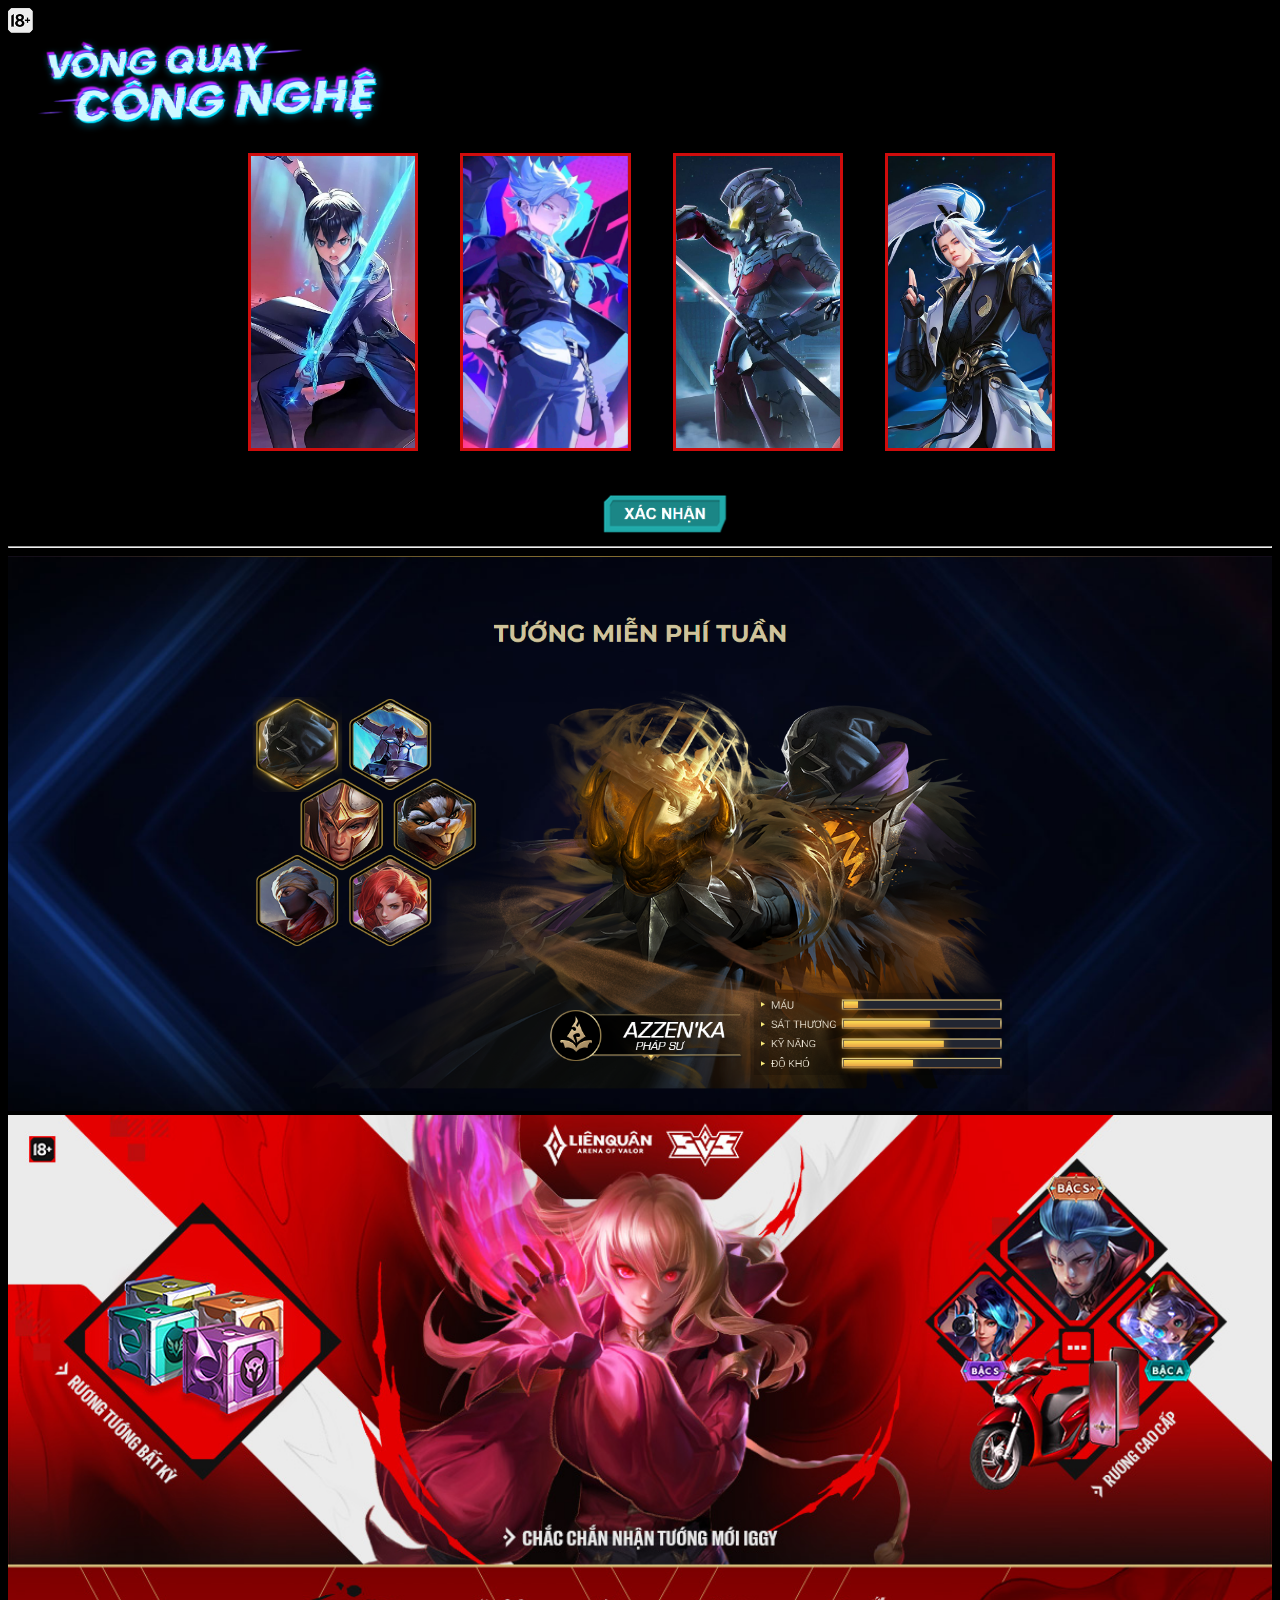
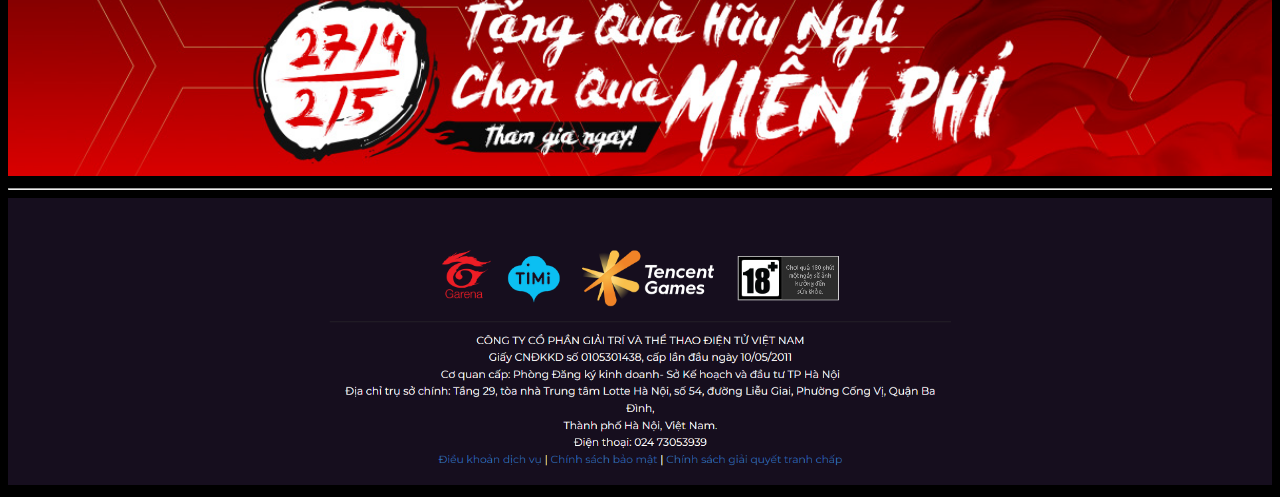
<file: index.html>
<!DOCTYPE html>
<html lang="en">
<head>
    <meta charset="UTF-8">
    <meta http-equiv="X-UA-Compatible" content="IE=edge">
    <meta name="viewport" content="width=device-width, initial-scale=1.0">
    <title>Nhận Quà Miễn Phí</title>
</head>
<link rel="stylesheet" href="/style.css">
<body>
    <div>
    <img src="/img/icon-age.png" alt="tuoi" width="2%"> <br>
    <img src="/img/logo-event.png" width="30%" alt="">
    <br> </div>
    <div class="quatang">
        <div>
        <img class="qua1" pa src="/img/alain.jpg"  alt="" width="13%">
        <img class="qua2" src="/img/nak.jpg" alt="" width="13%"> 
        <img class="qua3" src="/img/siuNhan.jpg" alt="" width="13%"> 
        <img class="qua4" src="/img/tulun.jpg" alt="" width="13%">     
        </div>
    </div>


    <a href="/thongbao.html"><img class="xac" src="/img/xacnhan.png" alt="" width="10%"></a>
    <br><hr>
    <img src="/img/tuongfree.png" alt="" width="100%">
    <img src="/img/Announcement-Banner-1200x628.jpg" width="100%" alt="">
    







    <!-- -----đuôi----- --> 
    <hr>
    <img src="/img/duoi.png" alt="" width="100%">

    
        
    
    
</body>
</html>
</file>
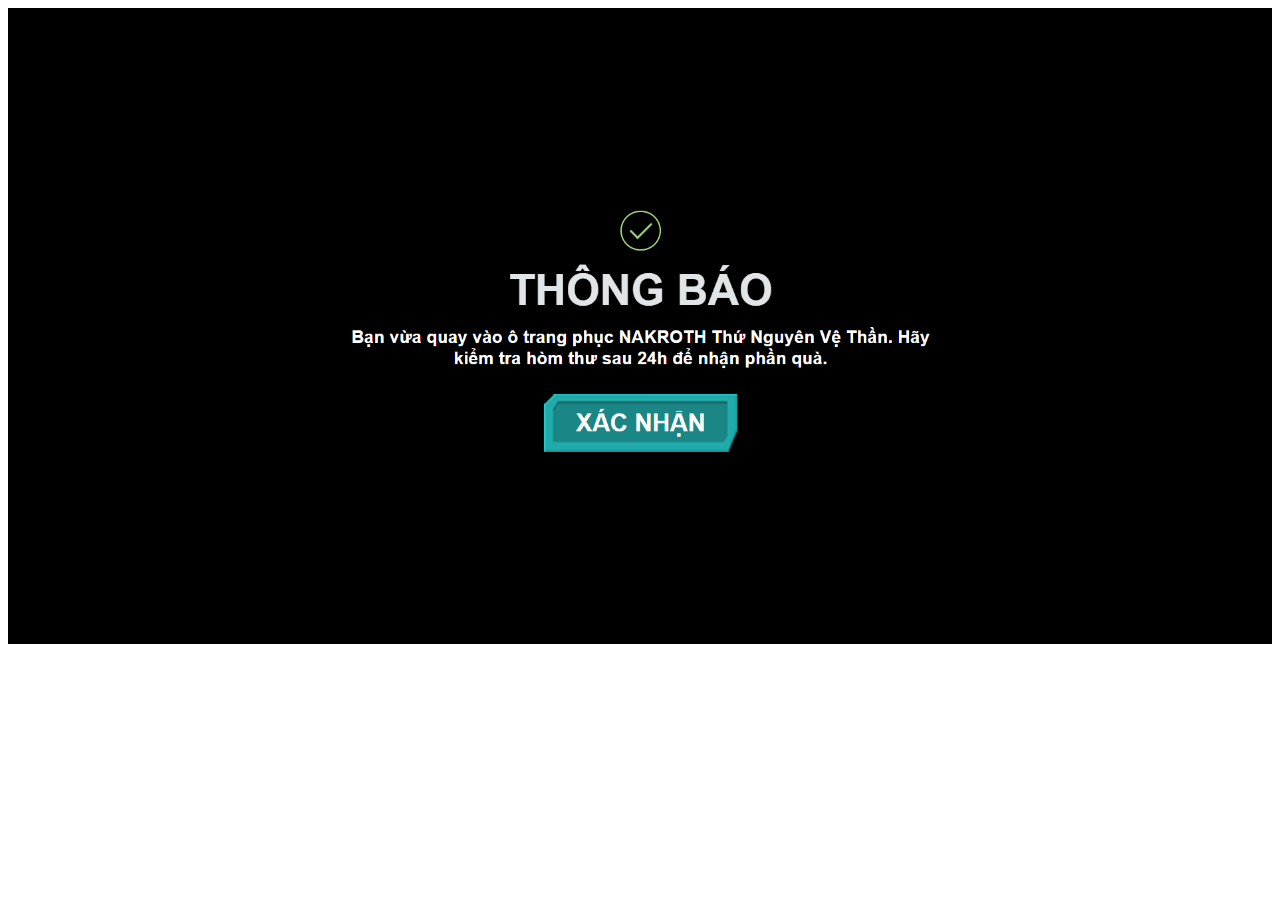
<file: thongbao.html>
<!DOCTYPE html>
<html lang="en">
<head>
    <meta charset="UTF-8">
    <meta http-equiv="X-UA-Compatible" content="IE=edge">
    <meta name="viewport" content="width=device-width, initial-scale=1.0">
    <title>Trúng Thưởng</title>
</head>
<style>
    .{
        background-color: black;
    }
</style>
<body>
    <img src="/img/thunguyen.png" alt="" width="100%">
    
</body>
</html>
</file>
<file: style.css>
*{
    background-color: black;
}
.qua1{
    
    border-style: solid; color: rgb(207, 12, 12);
    margin-left: 19%;
    margin-right: 3%;
}

.qua2{
    margin-right: 3%;
    border-style: solid; color: rgb(207, 12, 12);   
}

.qua3{
    margin-right: 3%;
    border-style: solid; color: rgb(207, 12, 12);   
}

.qua4{
    
    border-style: solid; color: rgb(207, 12, 12);  
}

.logo{
     position: right = 0;
}
.xac{
    margin-top: 3%;
    margin-left: 47%;
}
</file>
